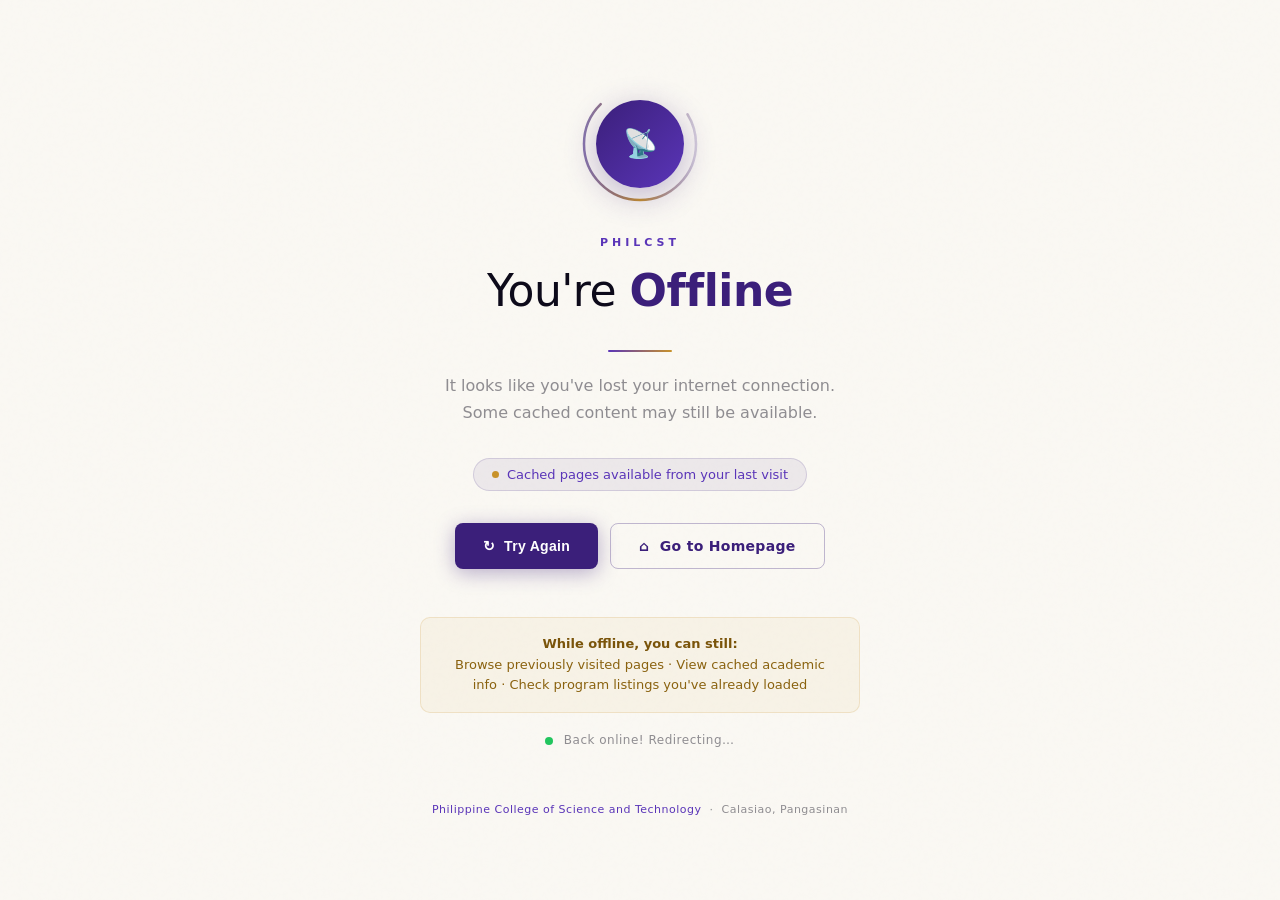
<file: offline.html>
<!DOCTYPE html>
<html lang="en">
<head>
  <meta charset="UTF-8"/>
  <meta name="viewport" content="width=device-width, initial-scale=1.0"/>
  <title>Offline — PhilCST</title>
  <link rel="icon" href="icons/icon-192x192.png" type="image/png"/>
  <style>
    *, *::before, *::after { box-sizing: border-box; margin: 0; padding: 0; }

    :root {
      --ink:          #0d0a1a;
      --cream:        #faf8f3;
      --royal:        #3b1f7a;
      --royal-light:  #5a35b8;
      --gold:         #c8922a;
      --gold-light:   #e8b84b;
      --text-muted:   rgba(13,10,26,0.45);
    }

    html, body {
      height: 100%;
      font-family: 'Segoe UI', system-ui, -apple-system, sans-serif;
      background: var(--cream);
      color: var(--ink);
    }

    /* Noise texture */
    body::before {
      content: '';
      position: fixed;
      inset: 0;
      background-image: url("data:image/svg+xml,%3Csvg viewBox='0 0 200 200' xmlns='http://www.w3.org/2000/svg'%3E%3Cfilter id='n'%3E%3CfeTurbulence type='fractalNoise' baseFrequency='0.9' numOctaves='4' stitchTiles='stitch'/%3E%3C/filter%3E%3Crect width='100%25' height='100%25' filter='url(%23n)' opacity='0.025'/%3E%3C/svg%3E");
      pointer-events: none;
      z-index: 0;
      opacity: 0.5;
    }

    .container {
      position: relative;
      z-index: 1;
      display: flex;
      flex-direction: column;
      align-items: center;
      justify-content: center;
      min-height: 100vh;
      padding: 40px 24px;
      text-align: center;
      gap: 0;
    }

    /* Animated decorative ring */
    .ring-wrap {
      position: relative;
      width: 120px;
      height: 120px;
      margin-bottom: 32px;
    }

    .ring-svg {
      position: absolute;
      inset: 0;
      width: 100%;
      height: 100%;
      animation: spin 3s linear infinite;
    }

    @keyframes spin { to { transform: rotate(360deg); } }

    .ring-inner {
      position: absolute;
      inset: 16px;
      border-radius: 50%;
      background: linear-gradient(135deg, var(--royal), var(--royal-light));
      display: flex;
      align-items: center;
      justify-content: center;
      box-shadow: 0 8px 32px rgba(59, 31, 122, 0.3);
    }

    .ring-inner img {
      width: 60%;
      height: 60%;
      object-fit: contain;
      filter: brightness(0) invert(1) opacity(0.9);
    }

    .offline-icon {
      font-size: 28px;
      line-height: 1;
      animation: pulse 2s ease-in-out infinite;
    }

    @keyframes pulse {
      0%, 100% { opacity: 1; transform: scale(1); }
      50%       { opacity: 0.7; transform: scale(0.92); }
    }

    .brand {
      font-size: 11px;
      font-weight: 600;
      letter-spacing: 4px;
      text-transform: uppercase;
      color: var(--royal-light);
      margin-bottom: 16px;
    }

    h1 {
      font-size: clamp(28px, 6vw, 44px);
      font-weight: 300;
      letter-spacing: -0.5px;
      line-height: 1.2;
      color: var(--ink);
      margin-bottom: 12px;
    }

    h1 strong {
      font-weight: 700;
      color: var(--royal);
    }

    .divider {
      width: 64px;
      height: 2px;
      background: linear-gradient(90deg, var(--royal-light), var(--gold));
      border-radius: 2px;
      margin: 20px auto;
    }

    p {
      font-size: 16px;
      line-height: 1.7;
      color: var(--text-muted);
      max-width: 440px;
      margin-bottom: 8px;
    }

    .cached-notice {
      display: inline-flex;
      align-items: center;
      gap: 8px;
      background: rgba(59, 31, 122, 0.07);
      border: 1px solid rgba(59, 31, 122, 0.15);
      border-radius: 100px;
      padding: 8px 18px;
      font-size: 13px;
      color: var(--royal-light);
      font-weight: 500;
      margin-top: 24px;
      margin-bottom: 32px;
    }

    .cached-notice .dot {
      width: 7px;
      height: 7px;
      border-radius: 50%;
      background: var(--gold);
      animation: dot-blink 1.5s ease-in-out infinite;
      flex-shrink: 0;
    }

    @keyframes dot-blink {
      0%, 100% { opacity: 1; }
      50%       { opacity: 0.2; }
    }

    .actions {
      display: flex;
      flex-wrap: wrap;
      gap: 12px;
      justify-content: center;
    }

    .btn {
      display: inline-flex;
      align-items: center;
      gap: 8px;
      padding: 14px 28px;
      border-radius: 8px;
      font-size: 14px;
      font-weight: 600;
      text-decoration: none;
      cursor: pointer;
      border: none;
      transition: all 0.2s ease;
      letter-spacing: 0.3px;
    }

    .btn-primary {
      background: var(--royal);
      color: #fff;
      box-shadow: 0 4px 20px rgba(59, 31, 122, 0.35);
    }

    .btn-primary:hover {
      background: var(--royal-light);
      transform: translateY(-2px);
      box-shadow: 0 8px 28px rgba(59, 31, 122, 0.4);
    }

    .btn-secondary {
      background: transparent;
      color: var(--royal);
      border: 1.5px solid rgba(59, 31, 122, 0.3);
    }

    .btn-secondary:hover {
      background: rgba(59, 31, 122, 0.06);
      border-color: var(--royal);
    }

    .status-bar {
      margin-top: 48px;
      padding: 16px 24px;
      background: rgba(200, 146, 42, 0.06);
      border: 1px solid rgba(200, 146, 42, 0.18);
      border-radius: 10px;
      font-size: 13px;
      color: #8a620f;
      max-width: 440px;
      line-height: 1.6;
    }

    .status-bar strong { color: #7a540a; }

    /* Connection status indicator */
    #conn-status {
      margin-top: 20px;
      font-size: 12px;
      color: var(--text-muted);
      letter-spacing: 0.5px;
    }

    #conn-status .indicator {
      display: inline-block;
      width: 8px;
      height: 8px;
      border-radius: 50%;
      margin-right: 6px;
      vertical-align: middle;
    }

    #conn-status.online  .indicator { background: #22c55e; }
    #conn-status.offline .indicator { background: #ef4444; }

    footer {
      margin-top: 56px;
      font-size: 11px;
      color: var(--text-muted);
      letter-spacing: 0.5px;
    }

    footer a {
      color: var(--royal-light);
      text-decoration: none;
    }
  </style>
</head>
<body>
  <div class="container">

    <!-- Animated logo ring -->
    <div class="ring-wrap">
      <svg class="ring-svg" viewBox="0 0 120 120" xmlns="http://www.w3.org/2000/svg">
        <defs>
          <linearGradient id="g" x1="0%" y1="0%" x2="100%" y2="0%">
            <stop offset="0%"   stop-color="#3b1f7a" stop-opacity="0.6"/>
            <stop offset="50%"  stop-color="#c8922a"/>
            <stop offset="100%" stop-color="#3b1f7a" stop-opacity="0.2"/>
          </linearGradient>
        </defs>
        <circle cx="60" cy="60" r="56" fill="none" stroke="url(#g)"
                stroke-width="2.5" stroke-dasharray="220 100" stroke-linecap="round"/>
      </svg>
      <div class="ring-inner">
        <div class="offline-icon">📡</div>
      </div>
    </div>

    <div class="brand">PhilCST</div>

    <h1>You're <strong>Offline</strong></h1>
    <div class="divider"></div>

    <p>It looks like you've lost your internet connection. Some cached content may still be available.</p>

    <div class="cached-notice">
      <span class="dot"></span>
      Cached pages available from your last visit
    </div>

    <div class="actions">
      <button class="btn btn-primary" onclick="retryConnection()">
        ↻ &nbsp;Try Again
      </button>
      <a href="/" class="btn btn-secondary">
        ⌂ &nbsp;Go to Homepage
      </a>
    </div>

    <div class="status-bar">
      <strong>While offline, you can still:</strong><br/>
      Browse previously visited pages · View cached academic info ·
      Check program listings you've already loaded
    </div>

    <div id="conn-status" class="offline">
      <span class="indicator"></span>
      <span id="conn-label">No internet connection</span>
    </div>

    <footer>
      <a href="https://philcst.edu.ph" target="_blank">Philippine College of Science and Technology</a>
      &nbsp;·&nbsp; Calasiao, Pangasinan
    </footer>

  </div>

  <script>
    function retryConnection() {
      window.location.reload();
    }

    function updateConnectionStatus() {
      const el    = document.getElementById('conn-status');
      const label = document.getElementById('conn-label');
      if (navigator.onLine) {
        el.className = 'online';
        label.textContent = 'Back online! Redirecting…';
        setTimeout(() => window.location.href = '/', 1200);
      } else {
        el.className = 'offline';
        label.textContent = 'No internet connection';
      }
    }

    window.addEventListener('online',  updateConnectionStatus);
    window.addEventListener('offline', updateConnectionStatus);
    updateConnectionStatus();
  </script>
</body>
</html>
</file>
